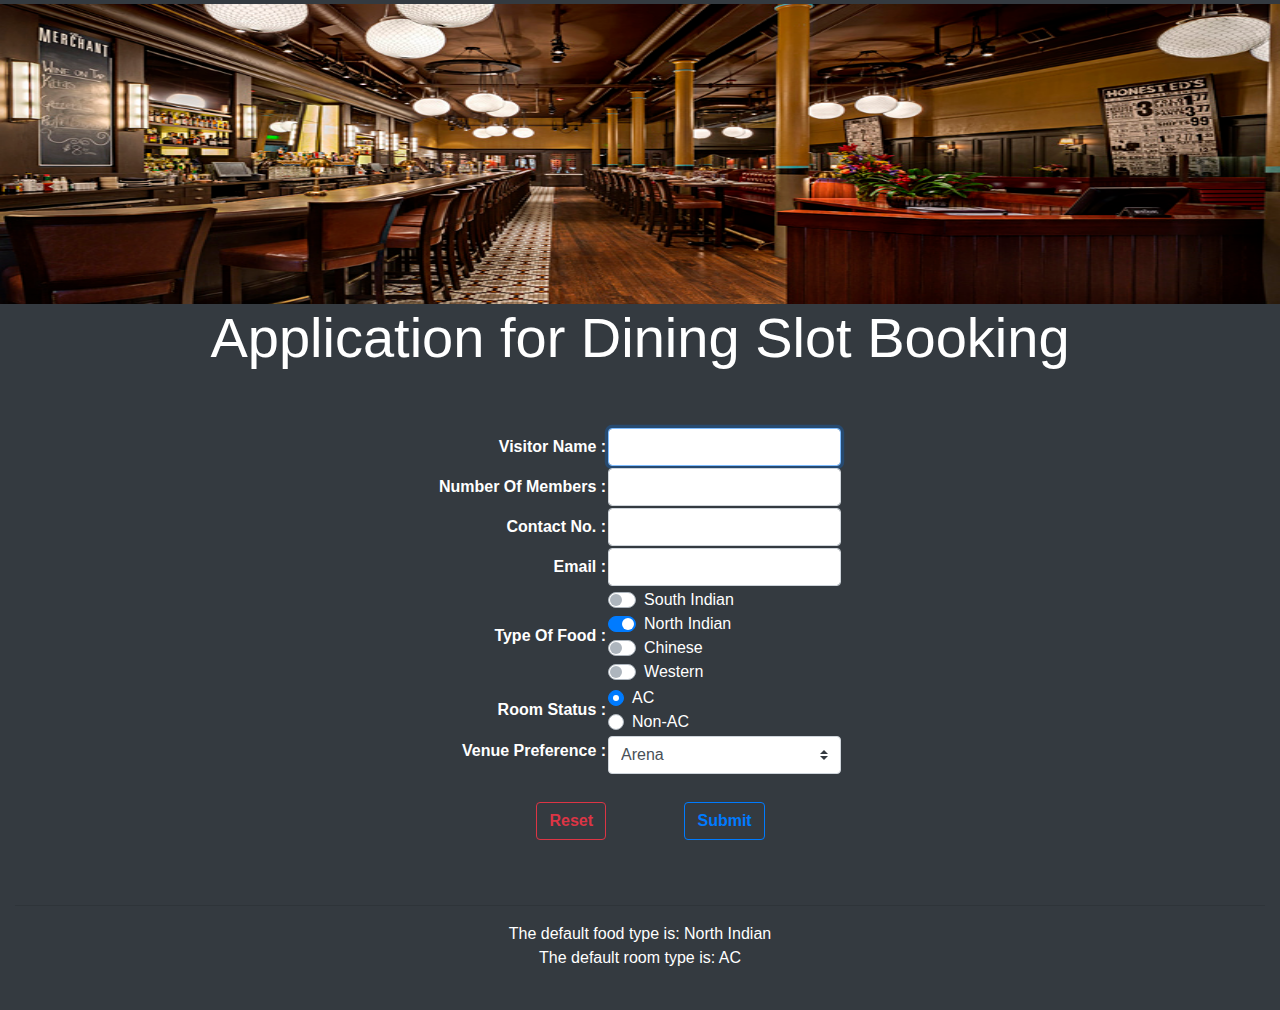
<file: index.html>
<!DOCTYPE html>
<html>
    <head>
        <meta charset="UTF-8">
        <meta name="author" content="Yash Raj">
        <meta name="description" content="A form to book slot for dining.">
        <meta name="viewport" content="width=device-width, initial-scale=1.0, shrink-to-fit=no">
		
		<link rel="stylesheet" href="./styler.css">
		
		<link rel="stylesheet" href="https://stackpath.bootstrapcdn.com/bootstrap/4.3.1/css/bootstrap.min.css" integrity="sha384-ggOyR0iXCbMQv3Xipma34MD+dH/1fQ784/j6cY/iJTQUOhcWr7x9JvoRxT2MZw1T" crossorigin="anonymous">
		
        <title>Resto_SeatBook</title>
    </head>
    <body>
		<div class="container-fluid jumbotron jumbotron-fluid bg-dark text-white" id="topdiv">
			<img src="./restoview.jpg" class="img-fluid" alt="Resto View" width="100%" id="restobanner">
			<div class="col-12 col-sm-12 col-md-12 col-lg-12 col-xl-12">
				<h1 class="display-4 text-center">Application for Dining Slot Booking</h1>
				<br /><br />
				<form action="./confirm.html">
					<table align="center">
						<tbody>
							<tr>
								<th class="text-right">Visitor Name :</th>
								<td><input id="visName" type="text" class="form-control" autofocus required pattern="[a-zA-Z]+" maxlength="20"></td>
							</tr>
							<tr>
								<th class="text-right">Number Of Members :</th>
								<td><input id="ttlMems" type="number" class="form-control" min="1" max="99" maxlength="2"></td>
							</tr>
							<tr>
								<th class="text-right">Contact No. :</th>
								<td><input type="number" class="form-control" required pattern="[0-9]" minlength="10" maxlength="10"></td>
							</tr>
							<tr>
								<th class="text-right">Email :</th>
								<td><input type="email" class="form-control"></td>
							</tr>
							<tr>
								<th class="text-right">Type Of Food :</th>
								<td>
									<div id="foodType">
										<div class="custom-control custom-switch">
											<input class="custom-control-input" type="checkbox" name="south" id="inlineCheckbox1" value="option1">
											<label class="custom-control-label" for="inlineCheckbox1">South Indian</label> 
										</div>
										<div class="custom-control custom-switch">
											<input class="custom-control-input" type="checkbox" name="north" id="inlineCheckbox2" value="option2" checked>
											<label class="custom-control-label" for="inlineCheckbox2" id="defFood">North Indian</label> 
										</div>
										<div class="custom-control custom-switch">
											<input class="custom-control-input" type="checkbox" name="chinese" id="inlineCheckbox3" value="option3">
											<label class="custom-control-label" for="inlineCheckbox3">Chinese</label> 
										</div>
										<div class="custom-control custom-switch">
											<input class="custom-control-input" type="checkbox" name="western" id="inlineCheckbox4" value="option4">
											<label class="custom-control-label" for="inlineCheckbox4">Western</label> 
										</div>
									</div>
								</td>
							</tr>
							<tr>
								<th class="text-right">Room Status :</th>
								<td>
									<div class="custom-control custom-radio">
										<input type="radio" name="airC" required checked id="inlineRadio1" value="option1" class="custom-control-input">
										<label class="custom-control-label" for="inlineRadio1" id="roomStat">AC</label>
									</div>
									<div class="custom-control custom-radio">
										<input type="radio" name="airC" required id="inlineRadio2" value="option2" class="custom-control-input">
										<label class="custom-control-label" for="inlineRadio2">Non-AC</label>
									</div>
								</td>
							</tr>
							<tr>
								<th class="text-right"><label for="lst">Venue Preference :</label></th>
								<td>
									<select class="custom-select" id="country">
										<option name="Arena">Arena</option>
										<option name="Fiesta">Fiesta</option>
										<option name="Vista">Vista</option>
										<option name="Mythri">Mythri</option>
										<option name="Magna">Magna</option>
										<option name="Oasis">Oasis</option>
										<option name="Amoeba">Amoeba</option>
									</select>
								</td>
							</tr>
							<tr>
								<td>&nbsp;</td>
								<td>&nbsp;</td>
							</tr>
							<tr>
								<th class="text-right"><input type="reset" class="btn btn-outline-danger font-weight-bold"></th>
								<td class="text-center"><input id="subM" type="submit" class="btn btn-outline-primary font-weight-bold"></td>
							</tr>
						</tbody>
					</table>
				</form>
				<br><br>
				<hr />
				<div id="output"></div>
			</div>
		</div>
		<script src="https://code.jquery.com/jquery-3.3.1.slim.min.js" integrity="sha384-q8i/X+965DzO0rT7abK41JStQIAqVgRVzpbzo5smXKp4YfRvH+8abtTE1Pi6jizo" crossorigin="anonymous"></script>
		<script src="https://cdnjs.cloudflare.com/ajax/libs/popper.js/1.14.7/umd/popper.min.js" integrity="sha384-UO2eT0CpHqdSJQ6hJty5KVphtPhzWj9WO1clHTMGa3JDZwrnQq4sF86dIHNDz0W1" crossorigin="anonymous"></script>
		<script src="https://stackpath.bootstrapcdn.com/bootstrap/4.3.1/js/bootstrap.min.js" integrity="sha384-JjSmVgyd0p3pXB1rRibZUAYoIIy6OrQ6VrjIEaFf/nJGzIxFDsf4x0xIM+B07jRM" crossorigin="anonymous"></script>
		<script src="./index.js"></script>
    </body>
</html>
</file>
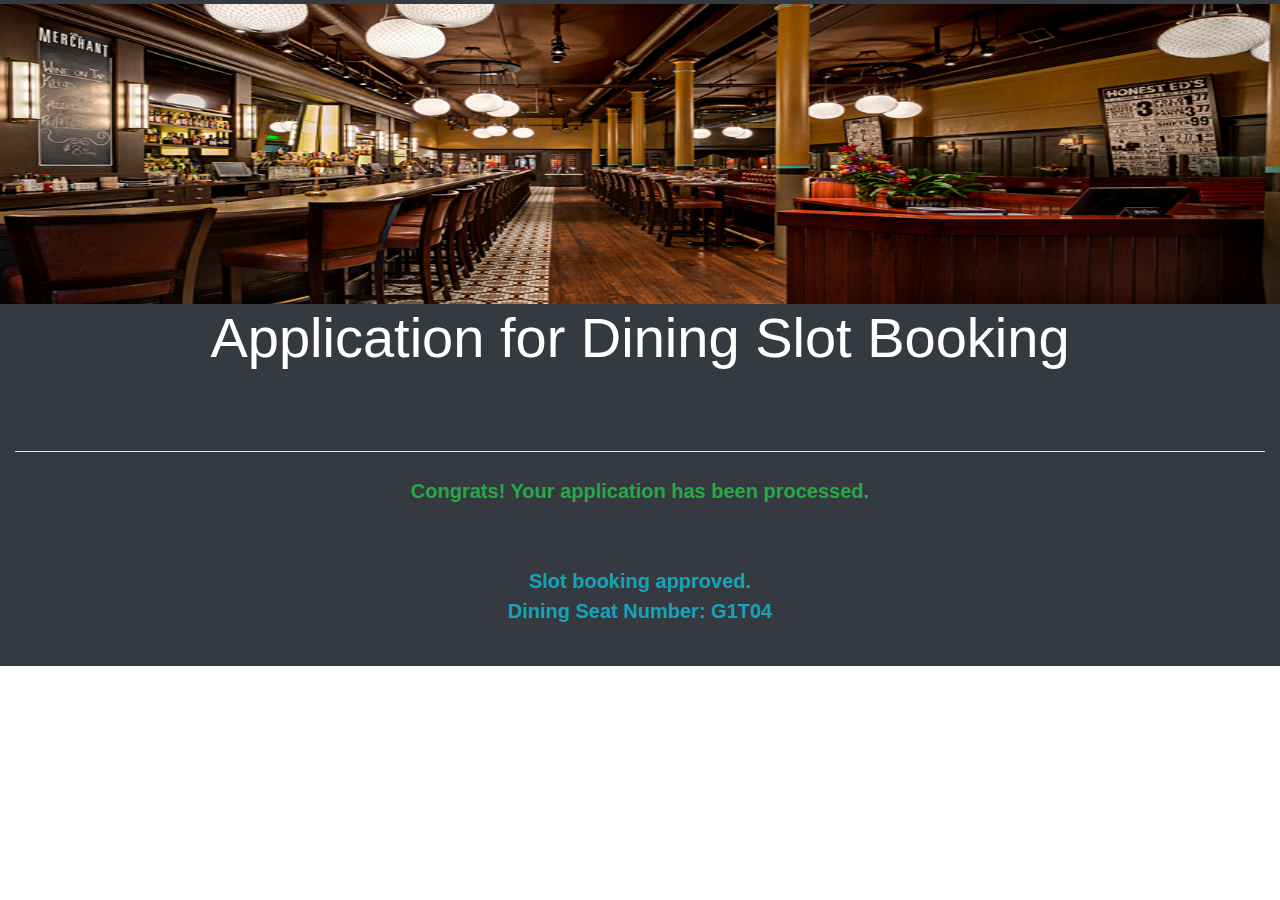
<file: confirm.html>
<!DOCTYPE html>
<html>
    <head>
        <meta charset="UTF-8">
        <meta name="author" content="Yash Raj">
        <meta name="description" content="Confirmation of Dining Slot Booking.">
        <meta name="viewport" content="width=device-width, initial-scale=1.0, shrink-to-fit=no">
		
		<link rel="stylesheet" href="./styler.css">
		
		<link rel="stylesheet" href="https://stackpath.bootstrapcdn.com/bootstrap/4.3.1/css/bootstrap.min.css" integrity="sha384-ggOyR0iXCbMQv3Xipma34MD+dH/1fQ784/j6cY/iJTQUOhcWr7x9JvoRxT2MZw1T" crossorigin="anonymous">
		
        <title>Resto_SeatConfirmation</title>
    </head>
    <body>
		<div class="container-fluid jumbotron jumbotron-fluid bg-dark text-white" id="topdiv">
			<img src="./restoview.jpg" class="img-fluid" alt="Resto View" width="100%" id="restobanner">
			<div class="col-12 col-sm-12 col-md-12 col-lg-12 col-xl-12">
				<h1 class="display-4 text-center">Application for Dining Slot Booking</h1>
				<br /><br />
				<hr class="my-4 bg-white">
				<div class="text-center lead">
					<span class="text-success font-weight-bold">Congrats! Your application has been processed.</span>
					<br><br><br>
					<span class="text-info font-weight-bold">
						Slot booking approved.
						<br>
						Dining Seat Number: G1T04
					</span>
				</div>
			</div>
		</div>
		
		<script src="https://code.jquery.com/jquery-3.3.1.slim.min.js" integrity="sha384-q8i/X+965DzO0rT7abK41JStQIAqVgRVzpbzo5smXKp4YfRvH+8abtTE1Pi6jizo" crossorigin="anonymous"></script>
		<script src="https://cdnjs.cloudflare.com/ajax/libs/popper.js/1.14.7/umd/popper.min.js" integrity="sha384-UO2eT0CpHqdSJQ6hJty5KVphtPhzWj9WO1clHTMGa3JDZwrnQq4sF86dIHNDz0W1" crossorigin="anonymous"></script>
		<script src="https://stackpath.bootstrapcdn.com/bootstrap/4.3.1/js/bootstrap.min.js" integrity="sha384-JjSmVgyd0p3pXB1rRibZUAYoIIy6OrQ6VrjIEaFf/nJGzIxFDsf4x0xIM+B07jRM" crossorigin="anonymous"></script>
    </body>
</html>
</file>
<file: styler.css>
#restobanner {
	height: 300px !important;
}

#topdiv {
	padding-top: 4px;
	padding-bottom: 40px;
	margin-bottom: 0px !important
}
</file>
